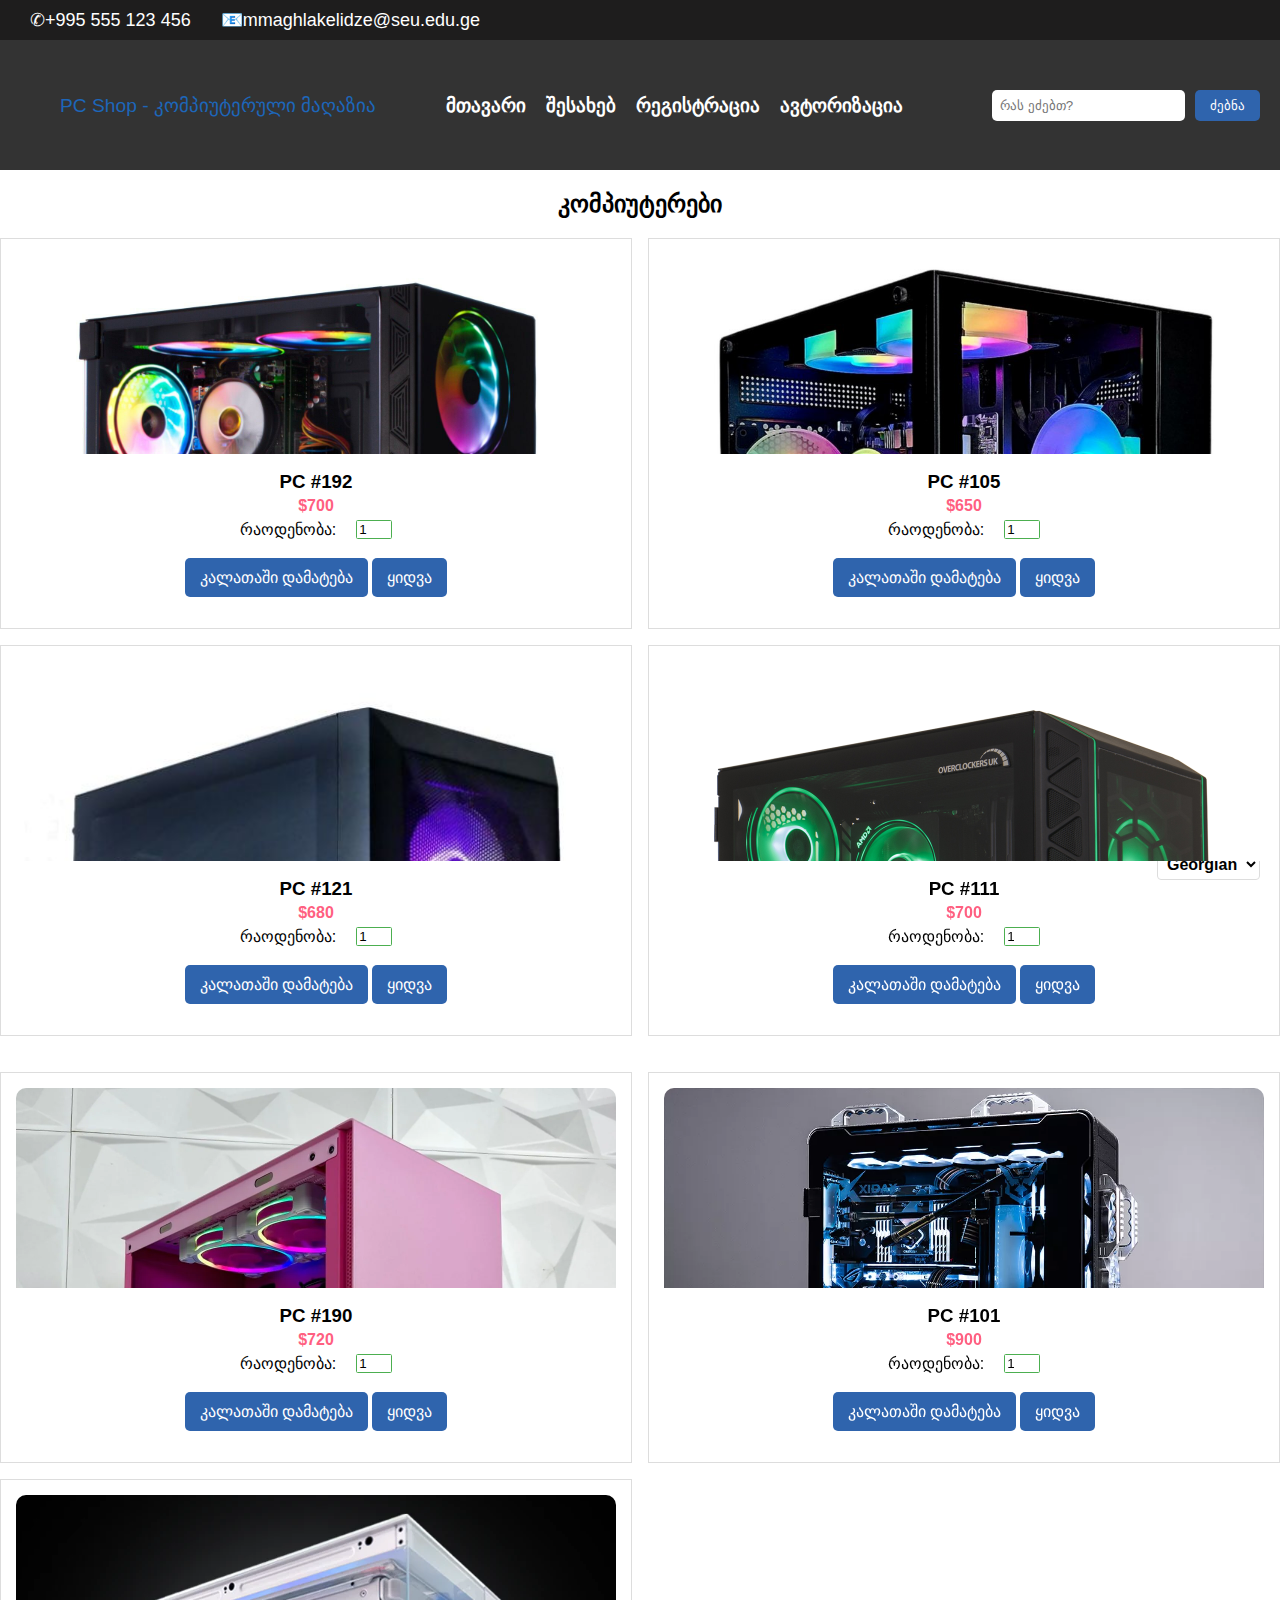
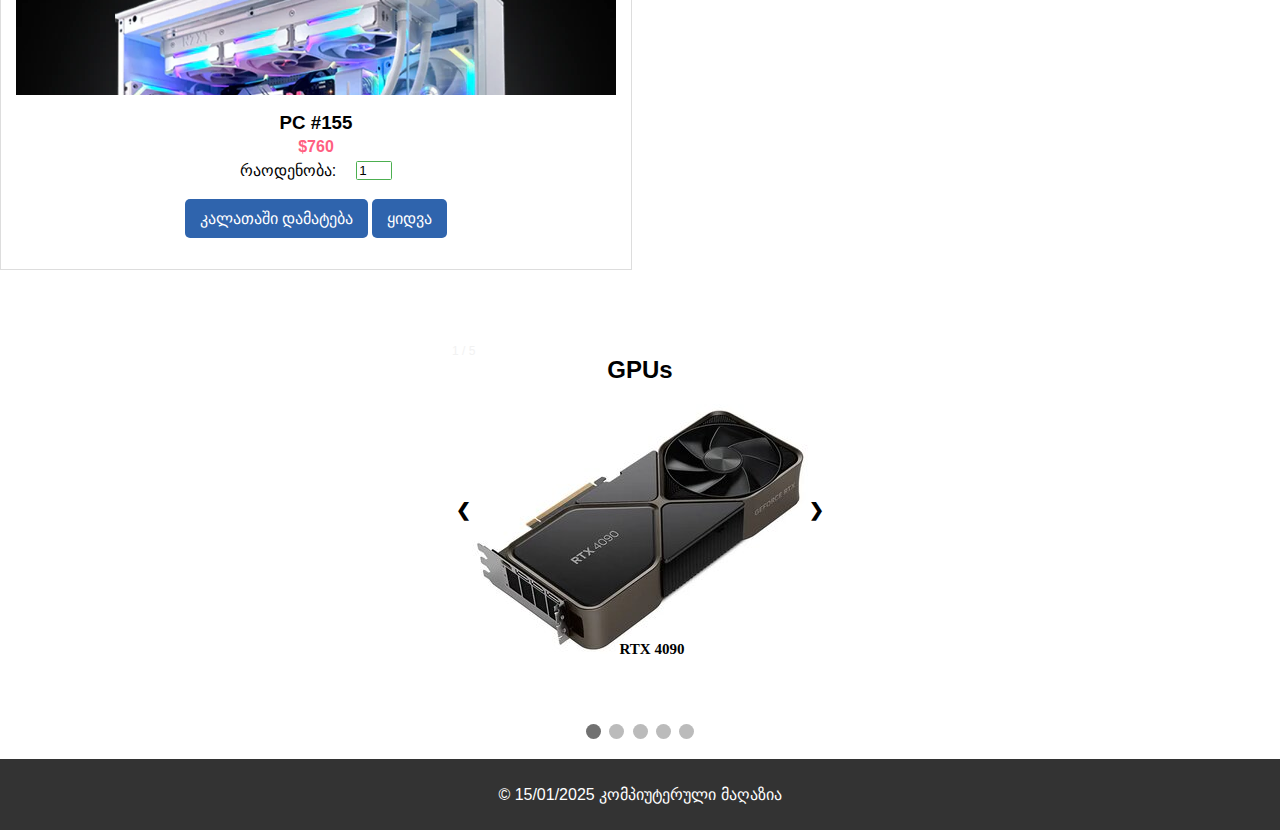
<file: index.html>
<!DOCTYPE html>
<html lang="ka">

<head>
    <meta charset="UTF-8">
    <meta name="viewport" content="width=device-width, initial-scale=1.0">
    <title>PC Shop</title>
    <link rel="stylesheet" href="styles.css">
</head>

<body>
    <header>
		<div id="hello" style="background-color: #1e1d1d; position:absolute; top:0; left:0; right:0; height: 40px;">
			<div class="welcome_text" style="font-size:18px; line-height:20px; margin-top: 10px; margin-left: 20px">
				<i class="nomeri" aria-hidden="true"></i>&nbsp; <span>&#9990;+995&nbsp;555 123 456</span></a>
				&nbsp;&nbsp;
				<i class="maeili" aria-hidden="true"></i>&nbsp; <span>&#128231;mmaghlakelidze@seu.edu.ge</span></a>
			</div>                    
		</div>
        <div class="navbar">
            <div class="logo">
					<a href="index.html"><p style="margin-left: 40px;">PC Shop - კომპიუტერული მაღაზია</p></a> 
            </div>
            <nav>
                <ul>
                    <li><a href="index.html">მთავარი</a></li>
                    <li><a href="about.html">შესახებ</a></li>
                    <li><a href="reg-form.html">რეგისტრაცია</a></li>
                    <li><a href="log-form.html">ავტორიზაცია</a></li>
                </ul>
            </nav>
            <div class="search">
                <input type="text" placeholder="რას ეძებთ?">
                <button>ძებნა</button>
            </div>
        </div>
    </header>
	

	
    <main>
        <section>
            <center><h2 id="PCs">კომპიუტერები</h2></center>
        </section>
    </main>

    <select id="languageSelector">
		<option value="ka">Georgian</option>
        <option value="en">English</option>
    </select>

    <script src="script.js"></script>
</body>

</html>


	<div class="container">
		<section> 

			<div class="category"> 
				<div class="product"> 
					<div class="image-placeholder 
								image-placeholder1"> 
						<img src= 
"images/s-l1600.jpg"
							alt=""> 
					</div> 
					<h3>PC #192</h3> 
					<p class="price">$700</p> 
					<div class="qyt"> 
						<label for="PC1"> 
							რაოდენობა: 
						</label> 
						<input type="number"
							id="PC1"
							value="1"> 
					</div> 
					<div class="productbtns"> 
						<button> 
							კალათაში დამატება 
						</button> 
						<button> 
							ყიდვა
						</button> 
					</div> 
				</div> 

				<div class="product"> 
					<div class="image-placeholder 
								image-placeholder2"> 
						<img src= 
"images/asd.jpg"
							alt=""> 
					</div> 
					<h3>PC #105</h3> 
					<p class="price">$650</p> 
					<div class="qyt"> 
						<label for="PC2"> 
							რაოდენობა: 
						</label> 
						<input type="number"
							id="PC2"
							value="1"> 
					</div> 
					<div class="productbtns"> 
						<button>კალათაში დამატება</button> 
						<button>ყიდვა</button> 
					</div> 
				</div> 

				<div class="product"> 
					<div class="image-placeholder 
								image-placeholder3"> 
						<img src= 
"images/325ds.jpg"
							alt="PC"> 
					</div> 
					<h3>PC #121</h3> 
					<p class="price">$680</p> 
					<div class="qyt"> 
						<label for="PC3"> 
							რაოდენობა: 
						</label> 
						<input type="number"
							id="PC3"
							value="1"> 
					</div> 
					<div class="productbtns"> 
						<button>კალათაში დამატება</button> 
						<button>ყიდვა</button> 
					</div> 
				</div> 

				<div class="product"> 
					<div class="image-placeholder 
								image-placeholder4"> 
						<img src= 
"images/5db070d685a1cf34ad92d1272d13621b.jpg"
							alt="PC"> 
					</div> 
					<h3>PC #111</h3> 
					<p class="price">$700</p> 
					<div class="qyt"> 
						<label for="PC4"> 
							რაოდენობა: 
						</label> 
						<input type="number"
							id="PC4"
							value="1"> 
					</div> 
					<div class="productbtns"> 
						<button>კალათაში დამატება</button> 
						<button>ყიდვა</button> 
					</div> 
				</div> 
			</div> 
		</section> 

		<section> 
			<h2 id="PCs"></h2> 
			<div class="category"> 
				<div class="product"> 
					<div class="image-placeholder image-placeholder5"> 
						<img src= 
"images/IMG_E3860-568476.webp"
							alt="PC"> 
					</div> 
					<h3>PC #190</h3> 
					<p class="price">$720</p> 
					<div class="qyt"> 
						<label for="PC5"> 
							რაოდენობა: 
						</label> 
						<input type="number"
							id="PC5"
							value="1"> 
					</div> 
					<div class="productbtns"> 
						<button>კალათაში დამატება</button> 
						<button>ყიდვა</button> 
					</div> 
				</div> 

				<div class="product"> 
					<div class="image-placeholder 
								image-placeholder6"> 
						<img src= 
"images/pc12.webp"
							alt="PC"> 
					</div> 
					<h3>PC #101</h3> 
					<p class="price">$900</p> 
					<div class="qyt"> 
						<label for="PC6"> 
							რაოდენობა: 
						</label> 
						<input type="number"
							id="PC6"
							value="1"> 
					</div> 
					<div class="productbtns"> 
						<button>კალათაში დამატება</button> 
						<button>ყიდვა</button></a>
					</div> 
				</div> 

				<div class="product"> 
					<div class="image-placeholder 
								image-placeholder7"> 
						<img src= 
"images/SY-PCBuild-FrostNov2023.webp"
							alt="PC"> 
					</div> 
					<h3>PC #155</h3> 
					<p class="price">$760</p> 
					<div class="qyt"> 
						<label for="PC7"> 
							რაოდენობა: 
						</label> 
						<input type="number"
							id="PC7"
							value="1"> 
					</div> 
					<div class="productbtns"> 
						<button>კალათაში დამატება</button> 
						<button>ყიდვა</button> 
					</div> 
				</div> 
			</div> 
			
		</section> 

		<div class="slideshow-container">
			<center><h2 id="VCs">GPUs</h2></center>
			<div class="mySlides fade">
				<div class="numbertext">1 / 5</div>
				<img src="images/image1_1.jpg" alt="Image 1">
				<div class="text">RTX 4090</div>
			</div>
	
			<div class="mySlides fade">
				<div class="numbertext">2 / 5</div>
				<img src="images/image2.jpg" alt="Image 2">
				<div class="text">GTX 1080</div>
			</div>
	
			<div class="mySlides fade">
				<div class="numbertext">3 / 5</div>
				<img src="images/image3_1.jpg" alt="Image 3">
				<div class="text">RTX 2080 TI</div>
			</div>
	
			<div class="mySlides fade">
				<div class="numbertext">4 / 5</div>
				<img src="images/image4_1.jpg" alt="Image 4">
				<div class="text">RTX 3090</div>
			</div>
	
			<div class="mySlides fade">
				<div class="numbertext">5 / 5</div>
				<img src="images/image_5.jpg" alt="Image 5">
				<div class="text">GTX 650 TI</div>
			</div>
	
			<a class="prev" onclick="plusSlides(-1)">&#10094;</a>
			<a class="next" onclick="plusSlides(1)">&#10095;</a>
		</div>
	
		<br>
	
		<div style="text-align:center">
			<span class="dot" onclick="currentSlide(1)"></span>
			<span class="dot" onclick="currentSlide(2)"></span>
			<span class="dot" onclick="currentSlide(3)"></span>
			<span class="dot" onclick="currentSlide(4)"></span>
			<span class="dot" onclick="currentSlide(5)"></span>
		</div>	
		<script>
			let slideIndex = 1;
			showSlides(slideIndex);
	
			function plusSlides(n) {
				showSlides(slideIndex += n);
			}
	
			function currentSlide(n) {
				showSlides(slideIndex = n);
			}
	
			function showSlides(n) {
				let i;
				let slides = document.getElementsByClassName("mySlides");
				let dots = document.getElementsByClassName("dot");
				if (n > slides.length) {slideIndex = 1}
				if (n < 1) {slideIndex = slides.length}
				for (i = 0; i < slides.length; i++) {
					slides[i].style.display = "none";
				}
				for (i = 0; i < dots.length; i++) {
					dots[i].className = dots[i].className.replace(" active", "");
				}
				slides[slideIndex-1].style.display = "block";
				dots[slideIndex-1].className += " active";
			}
		</script>
	
<script src="script.js">
</script>

	<footer> 
		<p>© 15/01/2025 კომპიუტერული მაღაზია
			 
		</p> 
	</footer> 


</body> 

</html>
</file>
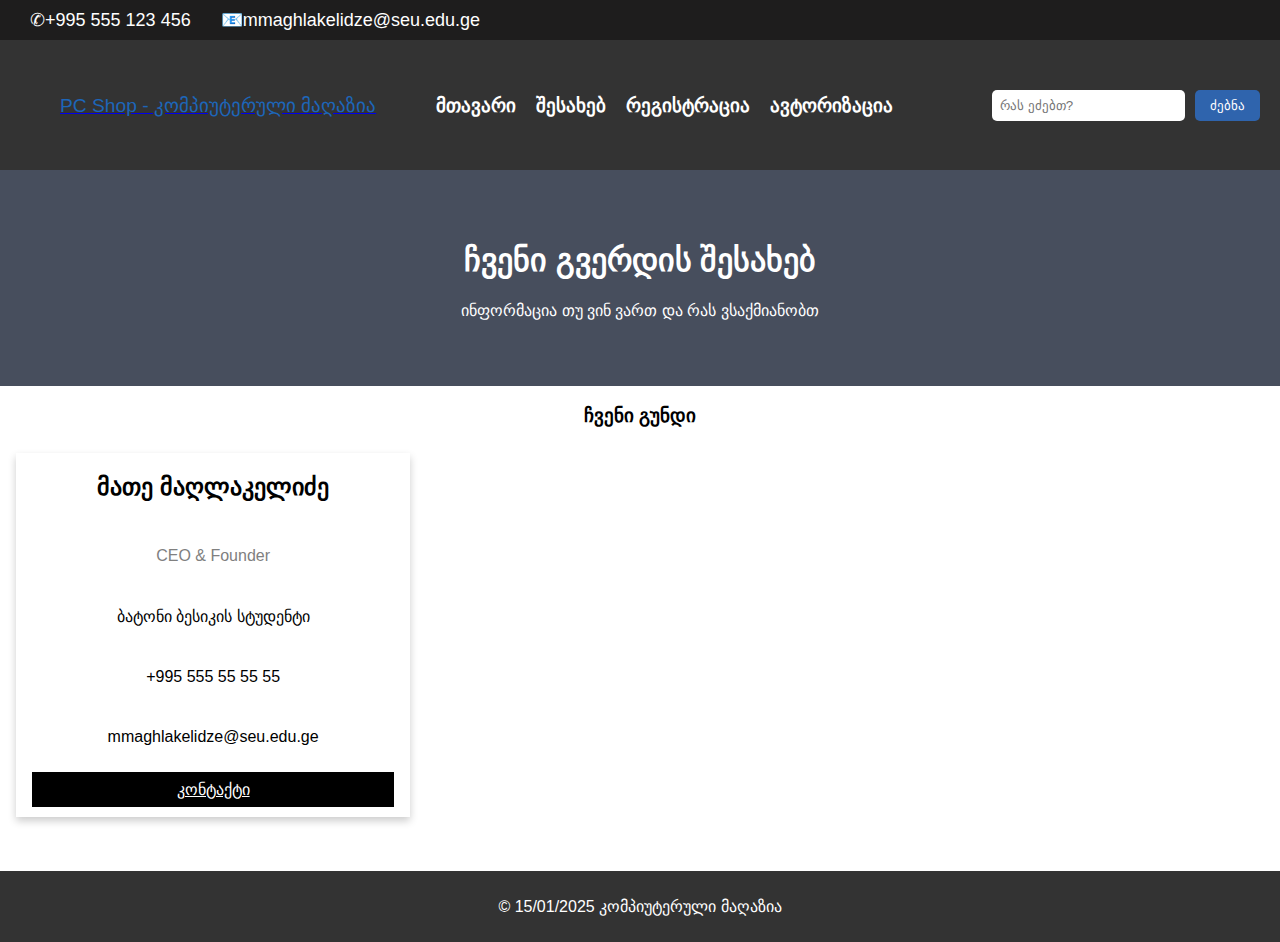
<file: about.html>
<!DOCTYPE html>
<html>
  <header>
	<div id="hello" style="background-color: #1e1d1d; position:absolute; top:0; left:0; right:0; height: 40px;">
		<div class="welcome_text" style="font-size:18px; line-height:20px; margin-top: 10px; margin-left: 20px">
			<i class="nomeri" aria-hidden="true"></i>&nbsp; <span>&#9990;+995&nbsp;555 123 456</span></a>
			&nbsp;&nbsp;
			<i class="maeili" aria-hidden="true"></i>&nbsp; <span>&#128231;mmaghlakelidze@seu.edu.ge</span></a>
		</div>                    
	</div> 
		<div class="navbar"> 	
			<div class="logo"> 
				<span> 
					<a href="index.html"><p style="margin-left: 40px;">PC Shop - კომპიუტერული მაღაზია</p></a> 
				</span> 
			</div> 
			<nav> 
				<ul> 
					<li> 
						<a href="index.html"> 
							მთავარი
						</a> 
					</li> 
				<li> 
					<a href="about.html"> 
						შესახებ
					</a> 
				</li> 
					<li> 
						 <a href="reg-form.html">
							რეგისტრაცია
						</a> 
					<li> 
						<a href="log-form.html">
						   ავტორიზაცია
					   </a>

				   </li> 
				   <li>
					<body>
						<a href="cart.html"><i class="fas fa-shopping-cart"></i></a>
					  </body>
				   </li>
				</ul> 
			</nav> 
			<div class="search"> 
				<input type="text"
					placeholder="რას ეძებთ?"> 
				<button>ძებნა</button></a>
			</div> 
		</div> 
	</header> 
    <head>
		<title>კომპიუტერული მაღაზია</title>
        <link rel="stylesheet" href="about.css">
    </head>

    <body>
        <div class="about-section">
            <h1>ჩვენი გვერდის შესახებ</h1>
            <p>ინფორმაცია თუ ვინ ვართ და რას ვსაქმიანობთ</p>
            
          </div>
          
          <h3 style="text-align:center">ჩვენი გუნდი</h2>

          <center><div class="row">
            <div class="column">
              <div class="card">
                <div class="container">
                  <h2>მათე მაღლაკელიძე</h2>
                  <p class="title">CEO & Founder</p>
                  <p>ბატონი ბესიკის სტუდენტი</p>
                  <p>+995 555 55 55 55</p>
                  <p>mmaghlakelidze@seu.edu.ge</p>
                  <a href="https://www.whatsapp.com/" class="button">კონტაქტი</a>
                </div>
              </div>
            </div>
		</center>
		<footer> 
			<p>© 15/01/2025 კომპიუტერული მაღაზია
				 
			</p> 
		</footer>
</file>
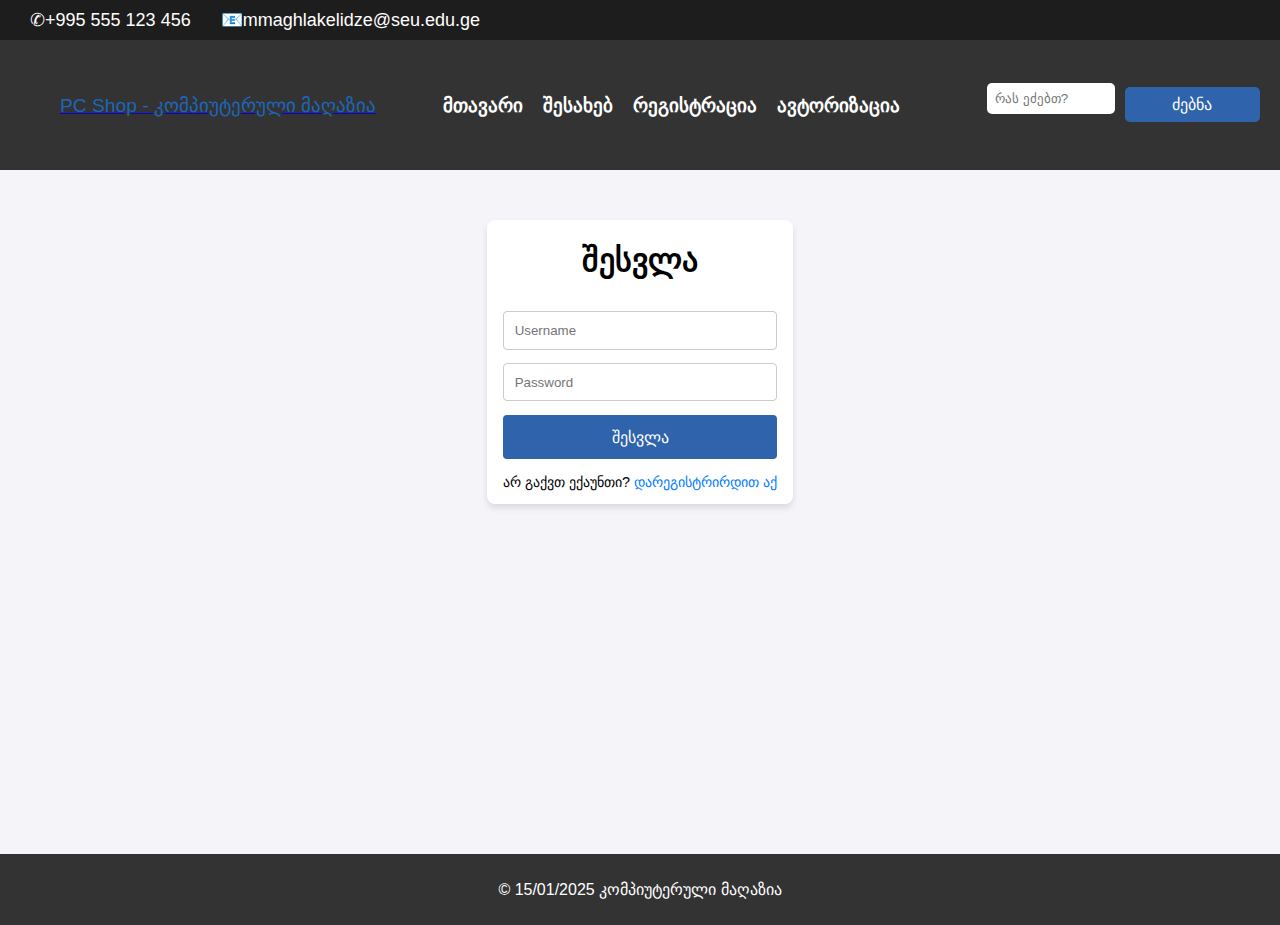
<file: log-form.html>
<!DOCTYPE html>
<html lang="en">
<head>
    <meta charset="UTF-8">
    <meta name="viewport" content="width=device-width, initial-scale=1.0">
    <title>კომპიუტერული მაღაზია</title>
    <link rel="stylesheet" href="log-form.css">
</head>
<body>
    <header>
        <div id="hello" style="background-color: #1e1d1d; position:absolute; top:0; left:0; right:0; height: 40px;">
			<div class="welcome_text" style="font-size:18px; line-height:20px; margin-top: 10px; margin-left: 20px">
				<i class="nomeri" aria-hidden="true"></i>&nbsp; <span>&#9990;+995&nbsp;555 123 456</span></a>
				&nbsp;&nbsp;
				<i class="maeili" aria-hidden="true"></i>&nbsp; <span>&#128231;mmaghlakelidze@seu.edu.ge</span></a>
			</div>                    
		</div>
        <div class="navbar">
            <div class="logo">
                <a href="index.html"><p style="margin-left: 40px;">PC Shop - კომპიუტერული მაღაზია</p></a> 
            </div>
            <nav>
                <ul>
                    <li><a href="index.html">მთავარი</a></li>
                    <li><a href="about.html">შესახებ</a></li>
                    <li><a href="reg-form.html">რეგისტრაცია</a></li>
                    <li><a href="log-form.html">ავტორიზაცია</a></li>
                </ul>
            </nav>
            <div class="search">
                <input type="text" placeholder="რას ეძებთ?">
                <button>ძებნა</button>
            </div>
        </div>
    </header>
    <div class="container">
        <h1>შესვლა</h1>
        <form action="/login" method="POST">
            <input type="text" name="username" placeholder="Username" required>
            <input type="password" name="password" placeholder="Password" required>
            <button type="submit">შესვლა</button>
        </form>
        <div class="link">
            <p>არ გაქვთ ექაუნთი? <a href="reg-form.html">დარეგისტრირდით აქ</a></p>
        </div>
    </div>
    <footer> 
		<p>© 15/01/2025 კომპიუტერული მაღაზია
			 
		</p> 
	</footer> 
</body>

</html>
</file>
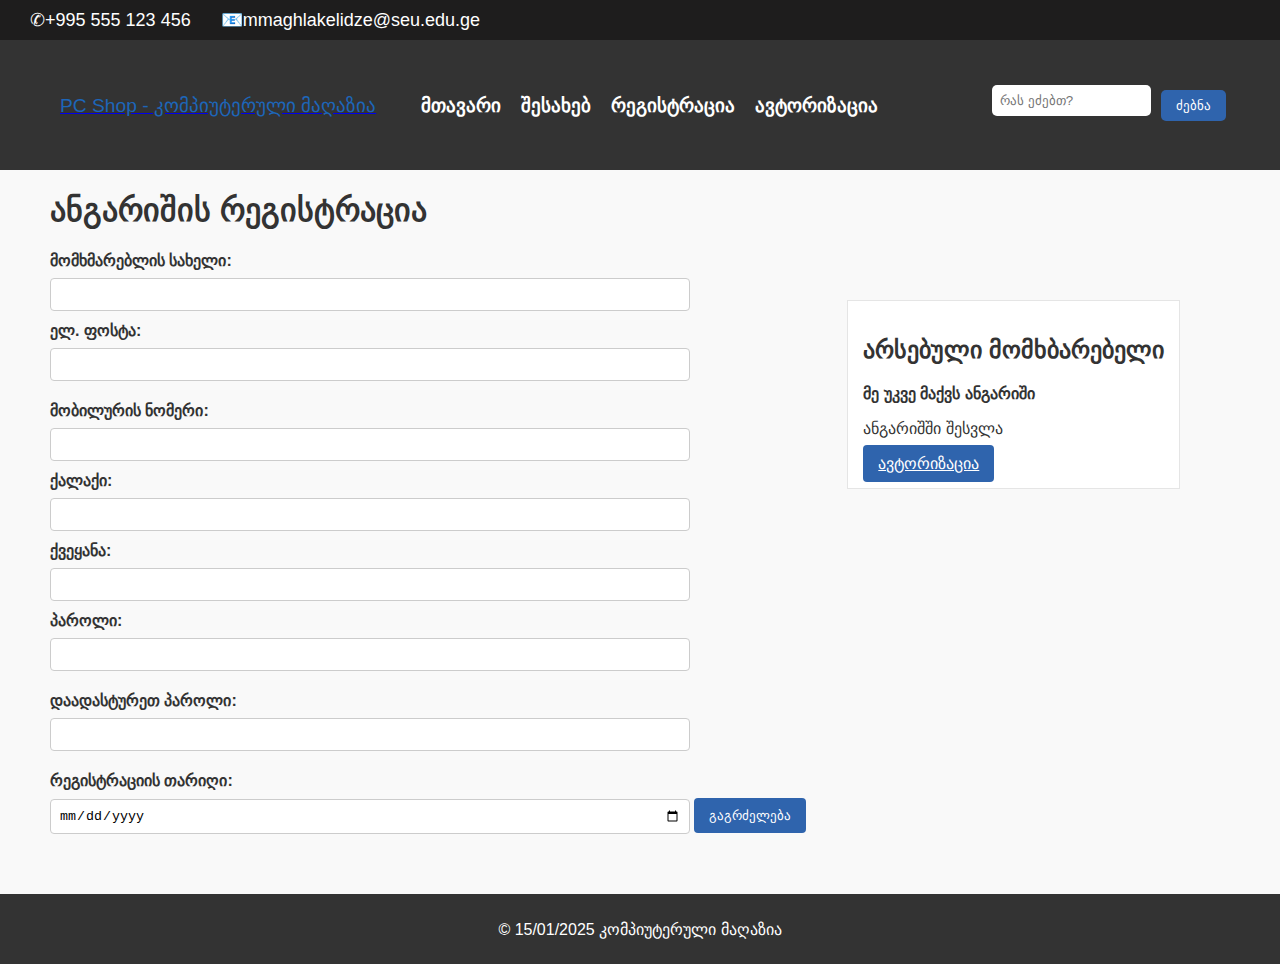
<file: reg-form.html>
<!DOCTYPE html>
<html lang="en">
<head>
    <meta charset="UTF-8">
    <meta name="viewport" content="width=device-width, initial-scale=1.0">
	<link rel="stylesheet"
		href="reg-form.css"> 
    <title>კომპიუტერული მაღაზია</title>
</head>
<body>
    <header>
        <div id="hello" style="background-color: #1e1d1d; position:absolute; top:0; left:0; right:0; height: 40px;">
			<div class="welcome_text" style="font-size:18px; line-height:20px; margin-top: 10px; margin-left: 20px">
				<i class="nomeri" aria-hidden="true"></i>&nbsp; <span>&#9990;+995&nbsp;555 123 456</span></a>
				&nbsp;&nbsp;
				<i class="maeili" aria-hidden="true"></i>&nbsp; <span>&#128231;mmaghlakelidze@seu.edu.ge</span></a>
			</div>                    
		</div>
        <div class="navbar">
            <div class="logo">
                <a href="index.html"><p style="margin-left: 40px;">PC Shop - კომპიუტერული მაღაზია</p></a> 
            </div>
            <nav>
                <ul>
                    <li><a href="index.html">მთავარი</a></li>
                    <li><a href="about.html">შესახებ</a></li>
                    <li><a href="reg-form.html">რეგისტრაცია</a></li>
                    <li><a href="log-form.html">ავტორიზაცია</a></li>
                </ul>
            </nav>
            <div class="search">
                <input type="text" placeholder="რას ეძებთ?">
                <button>ძებნა</button>
            </div>
        </div>
    </header>
<body>
    <h1 class="test">ანგარიშის რეგისტრაცია</h1>
    <form id="registrationForm">
        <label for="username">მომხმარებლის სახელი:</label>
        <input type="text" id="username" name="username" required>

        <label for="email">ელ. ფოსტა:</label>
        <input type="email" id="email" name="email" required>
        <div id="emailError" class="error"></div>

        <label for="mobile">მობილურის ნომერი:</label>
        <input type="tel" id="mobile" name="mobile" pattern="[0-9]{9}" required>

        <label for="city">ქალაქი:</label>
        <input type="text" id="city" name="city" required>

        <label for="country">ქვეყანა:</label>
        <input type="text" id="country" name="country" required>

        <label for="password">პაროლი:</label>
        <input type="password" id="password" name="password" required>
        <div id="strength" class="error"></div>

        <label for="confirmPassword">დაადასტურეთ პაროლი:</label>
        <input type="password" id="confirmPassword" name="confirmPassword" required>
        <div id="passwordError" class="error"></div>

        <label for="registrationDate">რეგისტრაციის თარიღი:</label>
        <input type="date" id="registrationDate" name="registrationDate" required>

        <button type="submit">გაგრძელება</button>
    </form>

    <div class="shesvla">
          <h2>არსებული მომხბარებელი</h2>
          <p><strong>მე უკვე მაქვს ანგარიში</strong></p>
          <p>ანგარიშში შესვლა</p>
          <a href="log-form.html" class="aut">ავტორიზაცია</a>
      </div>

    <script src="reg-form.js">
    </script>
    	<footer> 
            <p>© 15/01/2025 კომპიუტერული მაღაზია
                 
            </p> 
        </footer> 
</body>

</html>
</file>
<file: styles.css>
body { 
    margin: 0; 
    font-family: 'Arial', sans-serif; 
} 
  
header { 
    background-color: #333; 
    color: #fff; 
    padding: 15px 20px; 
    margin-top: 40px;
} 
  
.navbar { 
    display: flex; 
    justify-content: space-between; 
    align-items: center; 
    height: 100px;
} 
  
.logo { 
    display: flex; 
    flex-direction: column; 
} 
  
.logo p { 
    margin: 0; 
    font-size: 1.2em; 
    color: rgb(29, 102, 185); 
} 
  
nav ul { 
    list-style: none; 
    display: flex; 
    margin: 0; 
    padding: 0; 
} 
  
nav li { 
    margin-right: 20px; 
} 
  
nav a { 
    text-decoration: none; 
    color: #fff; 
    font-weight: bold; 
    font-size: 1.2em; 
    transition: color 0.3s ease-in-out; 
} 
  
nav a:hover { 
    color: rgb(29, 102, 185); 
} 
  
.search { 
    display: flex; 
    align-items: center; 
} 
  
.search input { 
    padding: 8px; 
    margin-right: 10px; 
    border: none; 
    border-radius: 5px; 
} 
  
.search button { 
    background-color:  #2f64ad !important;; 
    color: white; 
    border: none; 
    padding: 8px 15px; 
    border-radius: 5px; 
    cursor: pointer; 
    transition: background-color 0.3s ease-in-out; 
} 
  
.search button:hover { 
    color: black 
} 
  
.container { 
    display: grid; 
    gap: 1rem; 
    min-height: 100vh; 
} 
  
.category { 
    display: grid; 
    grid-template-columns: repeat(auto-fill, minmax(450px, 1fr)); 
    gap: 1rem; 
} 
  
.product { 
    position: relative; 
    max-height: auto; 
    border: 1px solid #ddd; 
    padding: 15px; 
    text-align: center; 
    display: flex; 
    flex-direction: column; 
    line-height: 1.5rem; 
    transition: box-shadow 0.3s ease-in-out; 
} 
  
.product:hover { 
    box-shadow: 0 4px 8px rgba(0, 0, 0, 0.1); 
    cursor: pointer; 
} 
  
img { 
    max-width: 100%; 
    height: 200px; 
    object-fit: fill; 
    overflow: hidden; 
    transition: transform 0.3s ease-in-out; 
    margin-bottom: 1rem; 
} 
  
.product:hover img { 
    transform: scale(1.05); 
} 
  
.productbtns button { 
    margin-top: 1rem; 
    cursor: pointer; 
    background-color: #2f64ad; 
    color: white; 
    border: none; 
    padding: 10px 15px; 
    text-align: center; 
    text-decoration: none; 
    display: inline-block; 
    font-size: 16px; 
    border-radius: 5px; 
    transition: background-color 0.3s ease-in-out; 
    margin-bottom: 1rem; 
    cursor: pointer; 
} 
  
.productbtns button:hover { 
    background-color: black; 
} 
  
.qyt { 
    display: flex; 
    align-items: center; 
    justify-content: center; 
} 
  
.qyt input { 
    width: 30px; 
    border-radius: 0.1rem; 
    border: 0.1rem solid #4caf50; 
    transition: border-color 0.3s ease-in-out; 
} 
  
.price { 
    color: #ff5f81; 
    font-weight: 600; 
    margin: 0 0; 
} 
  
.qyt input, 
.qyt label { 
    margin: 0px 10px; 
} 
  
.product h3 { 
    margin: 0 0; 
} 
  
.image-placeholder { 
    width: 100%; 
    height: 200px; 
    margin-bottom: 1rem; 
    overflow: hidden; 
    position: relative; 
    cursor: pointer; 
    transition: transform 0.3s ease-in-out; 
} 
  
.image-placeholder:hover { 
    transform: scale(1.05); 
} 
  
footer { 
    background-color: #333; 
    color: #fff; 
    text-align: center; 
    padding: 10px; 
    position: relative; 
    bottom: 0; 
    width: auto; 
} 
  


a {
  color: inherit;
  text-decoration: none;
}

        body {
            display: flex;
            flex-direction: column;
            min-height: 100vh;
            margin: 0;
        }
        main {
            flex: 1; 
        }
        footer {
            background-color: #333;
            color: white;
            text-align: center;
            padding: 10px;
        }

.custom-slider {
    position: relative;
    width: 80%;
    max-width: 400px;
    overflow: hidden;
    border-radius: 10px;
    margin: 20px auto;
    box-shadow: 0 4px 8px rgba(0, 0, 0, 0.2);
  }
  
  .custom-slider .custom-slides {
    display: flex;
    transition: transform 0.5s ease-in-out;
  }
  
  .custom-slider .custom-slides img {
    width: 100%;
    flex-shrink: 0;
  }
  
  .custom-slider button {
    position: absolute;
    top: 50%;
    transform: translateY(-50%);
    background: rgba(0, 0, 0, 0.5);
    color: white;
    border: none;
    padding: 10px;
    cursor: pointer;
    border-radius: 50%;
    z-index: 10;
  }
  
  .custom-slider button:hover {
    background: rgba(0, 0, 0, 0.8);
  }
  
  .custom-slider .custom-prev {
    left: 10px;
  }
  
  .custom-slider .custom-next {
    right: 10px;
  }
         

  .slideshow-container {
    max-width: 1000px;
    position: relative;
    margin: auto;
    margin-top: 50px;
}

.mySlides {
    display: none;
}

img {
    width: 100%;
    height: auto;
    border-radius: 10px;
}

.prev, .next {
    cursor: pointer;
    position: absolute;
    top: 50%;
    width: auto;
    margin-top: -22px;
    padding: 16px;
    color: black;
    font-weight: bold;
    font-size: 18px;
    transition: 0.6s ease;
    border-radius: 0 3px 3px 0;
    user-select: none;
}

.next {
    right: 0;
    border-radius: 3px 0 0 3px;
}

.prev:hover, .next:hover {
    background-color: rgba(0, 0, 0, 0.8);
}

.text {
    color: black;
    font-size: 15px;
    padding: 8px 12px;
    position: absolute;
    bottom: 8px;
    width: 100%;
    text-align: center;
    font-weight: bold;
    font-family: cursive;
}


.numbertext {
    color: #f2f2f2;
    font-size: 12px;
    padding: 8px 12px;
    position: absolute;
    top: 0;
}

.dot {
    cursor: pointer;
    height: 15px;
    width: 15px;
    margin: 0 2px;
    background-color: #bbb;
    border-radius: 50%;
    display: inline-block;
    transition: background-color 0.6s ease;
}

.active, .dot:hover {
    background-color: #717171;
}

.fade {
    animation-name: fade;
    animation-duration: 1.5s;
}

#languageSelector {
    position: fixed;
    bottom: 20px;
    right: 20px;
    padding: 5px;
    font-size: 1em;
    border: 1px solid #ddd;
    border-radius: 4px;
    background-color: white;
    font-weight: bold;
}
</file>
<file: about.css>
body {
    font-family: Arial, Helvetica, sans-serif;
    margin: 0;
  }
  
  html {
    box-sizing: border-box;
  }
  
  *, *:before, *:after {
    box-sizing: inherit;
  }
  
  .column {
    float: left;
    width: 33.3%;
    margin-bottom: 16px;
    padding: 0 8px;
  }
  
  .card {
    box-shadow: 0 4px 8px 0 rgba(0, 0, 0, 0.2);
    margin: 8px;
  }
  
  .about-section {
    padding: 50px;
    text-align: center;
    background-color: #474e5d;
    color: white;
  }
  
  .container {
    padding: 0 16px;
  }
  
  .container::after, .row::after {
    content: "";
    clear: both;
    display: table;
  }
  
  .title {
    color: grey;
  }
  
  .button {
    border: none;
    outline: 0;
    display: inline-block;
    padding: 8px;
    color: white;
    background-color: #000;
    text-align: center;
    cursor: pointer;
    width: 100%;
  }
  
  .button:hover {
    background-color: #555;
  }
  
  @media screen and (max-width: 650px) {
    .column {
      width: 100%;
      display: block;
    }
  }

  header { 
    background-color: #333; 
    color: #fff; 
    padding: 15px 20px; 
} 
  
.navbar { 
    display: flex; 
    justify-content: space-between; 
    align-items: center; 
    margin-top: 40px;
    height: 100px;
} 

  
.logo { 
    display: flex; 
    flex-direction: column; 
} 
  
.logo p { 
    margin: 0; 
    font-size: 1.2em; 
    color: rgb(29, 102, 185); 
} 
  
nav ul { 
    list-style: none; 
    display: flex; 
    margin: 0; 
    padding: 0; 
} 
  
nav li { 
    margin-right: 20px; 
} 
  
nav a { 
    text-decoration: none; 
    color: #fff; 
    font-weight: bold; 
    font-size: 1.2em; 
    transition: color 0.3s ease-in-out; 
} 
  
nav a:hover { 
  color: rgb(29, 102, 185); 
} 
  
.search { 
    display: flex; 
    align-items: center; 
} 
  
.search input { 
    padding: 8px; 
    margin-right: 10px; 
    border: none; 
    border-radius: 5px; 
} 
  
.search button { 
  background-color:  #2f64ad !important;; 
  color: white; 
  border: none; 
  padding: 8px 15px; 
  border-radius: 5px; 
  cursor: pointer; 
  transition: background-color 0.3s ease-in-out; 
} 

.search button:hover { 
  color: black 
} 
  
@media screen and (max-width: 768px) { 
    .navbar { 
        flex-direction: column; 
        align-items: flex-start; 
    } 
  
    nav { 
        margin-top: 10px; 
    } 
  
    nav ul { 
        flex-direction: column; 
    } 
  
    nav li { 
        margin-right: 0; 
        margin-bottom: 10px; 
    } 
  
    .search { 
        margin-top: 10px; 
    } 
} 
  
.container { 
    display: grid; 
    gap: 10px; 
    min-height: 100px; 
} 
  
.category { 
    display: grid; 
    grid-template-columns: repeat(auto-fill, minmax(450px, 1fr)); 
    gap: 1rem; 
} 
  
.product { 
    position: relative; 
    max-height: auto; 
    border: 1px solid #ddd; 
    padding: 15px; 
    text-align: center; 
    display: flex; 
    flex-direction: column; 
    line-height: 1.5rem; 
    transition: box-shadow 0.3s ease-in-out; 
} 
  
.product:hover { 
    box-shadow: 0 4px 8px rgba(0, 0, 0, 0.1); 
    cursor: pointer; 
} 
  
img { 
    max-width: 100%; 
    height: 200px; 
    object-fit: fill; 
    overflow: hidden; 
    transition: transform 0.3s ease-in-out; 
    margin-bottom: 1rem; 
} 
  
.product:hover img { 
    transform: scale(1.05); 
} 
  
.productbtns button { 
    margin-top: 1rem; 
    cursor: pointer; 
    background-color: #4caf50; 
    color: white; 
    border: none; 
    padding: 10px 15px; 
    text-align: center; 
    text-decoration: none; 
    display: inline-block; 
    font-size: 16px; 
    border-radius: 5px; 
    transition: background-color 0.3s ease-in-out; 
    margin-bottom: 1rem; 
    cursor: pointer; 
} 
  
.productbtns button:hover { 
    background-color: #ffc107; 
} 

body {
  display: flex;
  flex-direction: column;
  min-height: 100vh;
  margin: 0;
}
main {
  flex: 1; 
}
footer {
  background-color: #333;
  color: white;
  text-align: center;
  padding: 10px;
  margin-top: 30px;
}
</file>
<file: log-form.css>
body {
  font-family: Arial, sans-serif;
  background-color: #f4f4f9;
  margin: 0;
  padding: 0;
}
.container {
  max-width: 400px;
  margin: 50px auto;
  background: #fff;
  padding: 2em;
  border-radius: 8px;
  box-shadow: 0 4px 6px rgba(0, 0, 0, 0.1);
}
h1 {
  margin-bottom: 1em;
  text-align: center;
}
input {
  display: block;
  width: 100%;
  padding: 0.8em;
  margin-bottom: 1em;
  border: 1px solid #ccc;
  border-radius: 4px;
}
button {
  width: 100%;
  padding: 0.8em;
  background-color:  #2f64ad !important;
  color: #fff;
  border: none;
  border-radius: 4px;
  cursor: pointer;
  font-size: 1em;
}
button:hover {
  background-color: #0056b3;
}
.link {
  margin-top: 1em;
  font-size: 0.9em;
  text-align: center;
}
.link a {
  color: #007BFF;
  text-decoration: none;
}
.link a:hover {
  text-decoration: underline;
}

body {
  font-family: Arial, Helvetica, sans-serif;
  margin: 0;
}

html {
  box-sizing: border-box;
}

*, *:before, *:after {
  box-sizing: inherit;
}

.column {
  float: left;
  width: 33.3%;
  margin-bottom: 16px;
  padding: 0 8px;
}

.card {
  box-shadow: 0 4px 8px 0 rgba(0, 0, 0, 0.2);
  margin: 8px;
}

.about-section {
  padding: 50px;
  text-align: center;
  background-color: #474e5d;
  color: white;
}

.container {
  padding: 0 16px;
}

.container::after, .row::after {
  content: "";
  clear: both;
  display: table;
}

.title {
  color: grey;
}

.button {
  border: none;
  outline: 0;
  display: inline-block;
  padding: 8px;
  color: white;
  background-color: #000;
  text-align: center;
  cursor: pointer;
  width: 100%;
}

.button:hover {
  background-color: #555;
}

@media screen and (max-width: 650px) {
  .column {
    width: 100%;
    display: block;
  }
}

header { 
  background-color: #333; 
  color: #fff; 
  padding: 15px 20px; 
} 

.navbar { 
  display: flex; 
  justify-content: space-between; 
  align-items: center; 
  margin-top: 40px;
  height: 100px;
} 

.logo { 
  display: flex; 
  flex-direction: column; 
} 

.logo p { 
  margin: 0; 
  font-size: 1.2em; 
  color: rgb(29, 102, 185); 
} 

nav ul { 
  list-style: none; 
  display: flex; 
  margin: 0; 
  padding: 0; 
} 

nav li { 
  margin-right: 20px; 
} 

nav a { 
  text-decoration: none; 
  color: #fff; 
  font-weight: bold; 
  font-size: 1.2em; 
  transition: color 0.3s ease-in-out; 
} 

nav a:hover { 
color: rgb(29, 102, 185); 
} 

.search { 
  display: flex; 
  align-items: center; 
} 

.search input { 
  padding: 8px; 
  margin-right: 10px; 
  border: none; 
  border-radius: 5px; 
} 

.search button { 
  background-color:  #2f64ad !important;; 
  color: white; 
  border: none; 
  padding: 8px 15px; 
  border-radius: 5px; 
  cursor: pointer; 
  transition: background-color 0.3s ease-in-out; 
} 

.search button:hover { 
  color: black 
} 

body {
  display: flex;
  flex-direction: column;
  min-height: 100vh;
  margin: 0;
}
main {
  flex: 1; 
}
footer {
  background-color: #333;
  color: white;
  text-align: center;
  padding: 10px;
  margin-top: 300px;
}
</file>
<file: reg-form.css>
body {
  font-family: Arial, sans-serif;
  margin: 20px;
  background-color: #f9f9f9;
  color: #333;
}

form {
  margin-bottom: 20px;
}

label {
  display: block;
  margin-bottom: 8px;
  font-weight: bold;
  margin-left: 50px;
}

input {
  width: 50%;
  padding: 8px;
  margin-bottom: 10px;
  border: 1px solid #ccc;
  border-radius: 4px;
  box-sizing: border-box;
  margin-left: 50px;
}

button {
  background-color: #2f64ad !important;
  color: white;
  padding: 10px 15px;
  border: none;
  border-radius: 4px;
  cursor: pointer;
}

.error {
  color: #e74c3c;
  font-size: 0.9em;
  margin-bottom: 10px;
}

#strength {
  margin-top: 10px;
  font-weight: bold;
}

#strength.Weak {
  color: #e74c3c;
  background-color: #fdecea;
}

#strength.Middle {
  color: #f39c12;
  background-color: #fef5e6;
}

#strength.Strong {
  color: #2ecc71;
  background-color: #eafaf1;
}

body {
    font-family: Arial, Helvetica, sans-serif;
    margin: 0;
  }
  
  html {
    box-sizing: border-box;
  }
  
  *, *:before, *:after {
    box-sizing: inherit;
  }
  
  .column {
    float: left;
    width: 33.3%;
    margin-bottom: 16px;
    padding: 0 8px;
  }
  
  .card {
    box-shadow: 0 4px 8px 0 rgba(0, 0, 0, 0.2);
    margin: 8px;
  }
  
  .about-section {
    padding: 50px;
    text-align: center;
    background-color: #474e5d;
    color: white;
  }
  
  .container {
    padding: 0 16px;
  }
  
  .container::after, .row::after {
    content: "";
    clear: both;
    display: table;
  }
  
  .title {
    color: grey;
  }
  
  .button {
    border: none;
    outline: 0;
    display: inline-block;
    padding: 8px;
    color: white;
    background-color: #000;
    text-align: center;
    cursor: pointer;
    width: 100%;
  }
  
  .button:hover {
    background-color: #555;
  }
  
  @media screen and (max-width: 650px) {
    .column {
      width: 100%;
      display: block;
    }
  }

  header { 
    background-color: #333; 
    color: #fff; 
    padding: 15px 20px; 
} 
  
.navbar { 
    display: flex; 
    justify-content: space-between; 
    align-items: center;
    margin-top: 40px;
    height: 100px; 
} 
  
.logo { 
    display: flex; 
    flex-direction: column; 
} 
  
.logo p { 
    margin: 0; 
    font-size: 1.2em; 
    color: rgb(29, 102, 185); 
} 
  
nav ul { 
    list-style: none; 
    display: flex; 
    margin: 0; 
    padding: 0; 
} 
  
nav li { 
    margin-right: 20px; 
} 
  
nav a { 
    text-decoration: none; 
    color: #fff; 
    font-weight: bold; 
    font-size: 1.2em; 
    transition: color 0.3s ease-in-out; 
} 
  
nav a:hover { 
  color: rgb(29, 102, 185); 
} 
  
.search { 
    display: flex; 
    align-items: center; 
} 
  
.search input { 
    padding: 8px; 
    margin-right: 10px; 
    border: none; 
    border-radius: 5px; 
} 
  
.search button { 
  background-color:  #2f64ad !important;; 
  color: white; 
  border: none; 
  padding: 8px 15px; 
  border-radius: 5px; 
  cursor: pointer; 
  transition: background-color 0.3s ease-in-out; 
} 

.search button:hover { 
  color: black 
} 
  
@media screen and (max-width: 768px) { 
    .navbar { 
        flex-direction: column; 
        align-items: flex-start; 
    } 
  
    nav { 
        margin-top: 10px; 
    } 
  
    nav ul { 
        flex-direction: column; 
    } 
  
    nav li { 
        margin-right: 0; 
        margin-bottom: 10px; 
    } 
  
    .search { 
        margin-top: 10px; 
    } 
} 
  
.container { 
    display: grid; 
    gap: 1rem; 
    min-height: 100vh; 
} 
  
.category { 
    display: grid; 
    grid-template-columns: repeat(auto-fill, minmax(450px, 1fr)); 
    gap: 1rem; 
} 
  
img { 
    max-width: 100%; 
    height: 200px; 
    object-fit: fill; 
    overflow: hidden; 
    transition: transform 0.3s ease-in-out; 
    margin-bottom: 1rem; 
} 

body {
  display: flex;
  flex-direction: column;
  min-height: 100vh;
  margin: 0;
}
main {
  flex: 1; 
}
footer {
  background-color: #333;
  color: white;
  text-align: center;
  padding: 10px;
  margin-top: 30px;
}

.test{
  margin-left: 50px;
}

.shesvla{
  min-height: 20px;
  padding: 15px;
  margin-bottom: 20px;
  background-color: #fff;
  border: 1px solid #e5e5e5;
  right: 0;
  position: absolute;
  margin-top: 300px;
  margin-right: 100px;
}

.aut{
  background-color: #2f64ad !important;
  color: white;
  padding: 10px 15px;
  border: none;
  border-radius: 4px;
  cursor: pointer;
}
</file>
